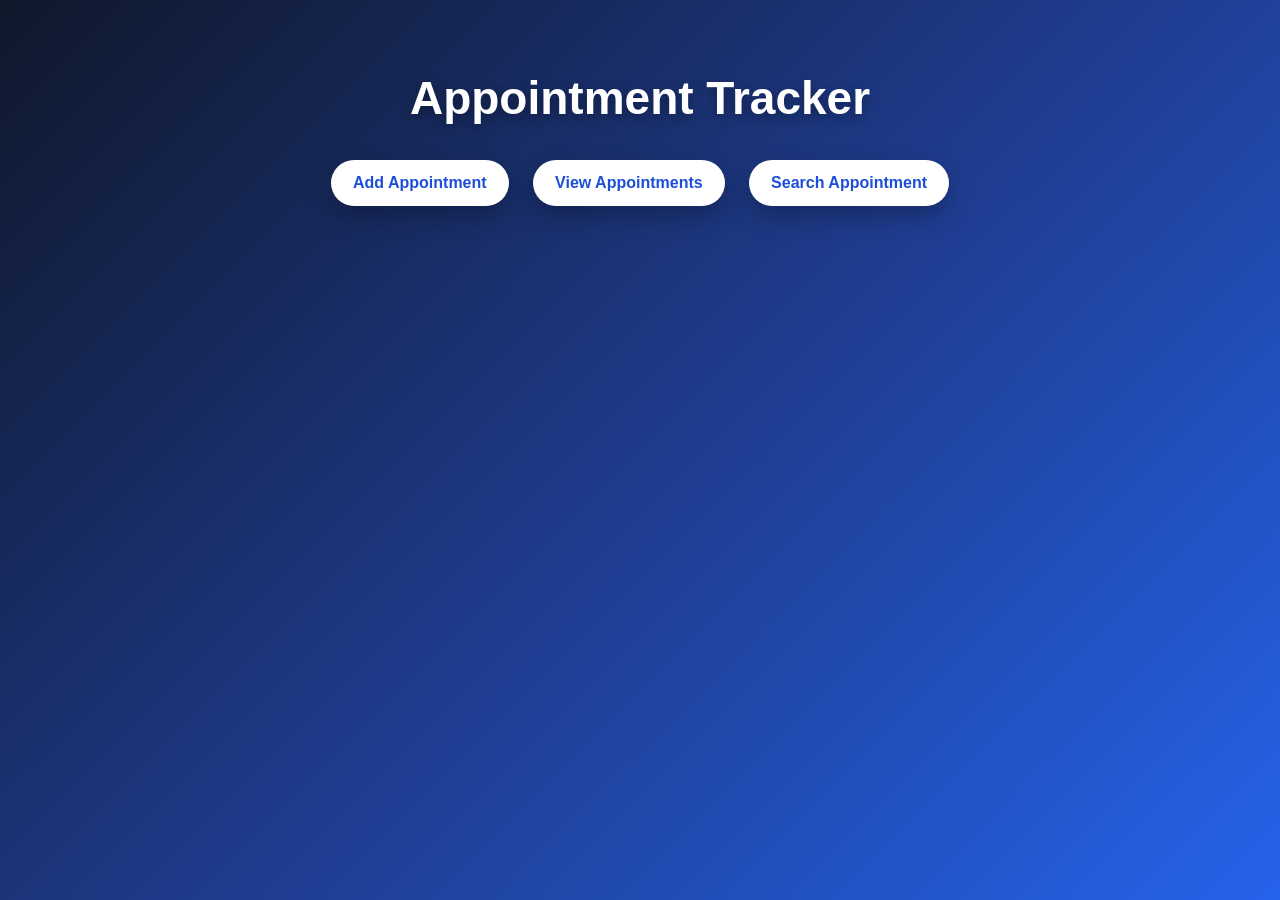
<file: templates/index.html>
<!DOCTYPE html>
<html>
<head>
    <title>Appointment Tracker</title>
    <link rel="stylesheet" href="/static/style.css">
</head>
<body>

<h1>Appointment Tracker</h1>

<div class="nav-container">
    <a href="/add">Add Appointment</a>
    <a href="/appointments">View Appointments</a>
    <a href="/search">Search Appointment</a>
</div>

</body>
</html>
</file>
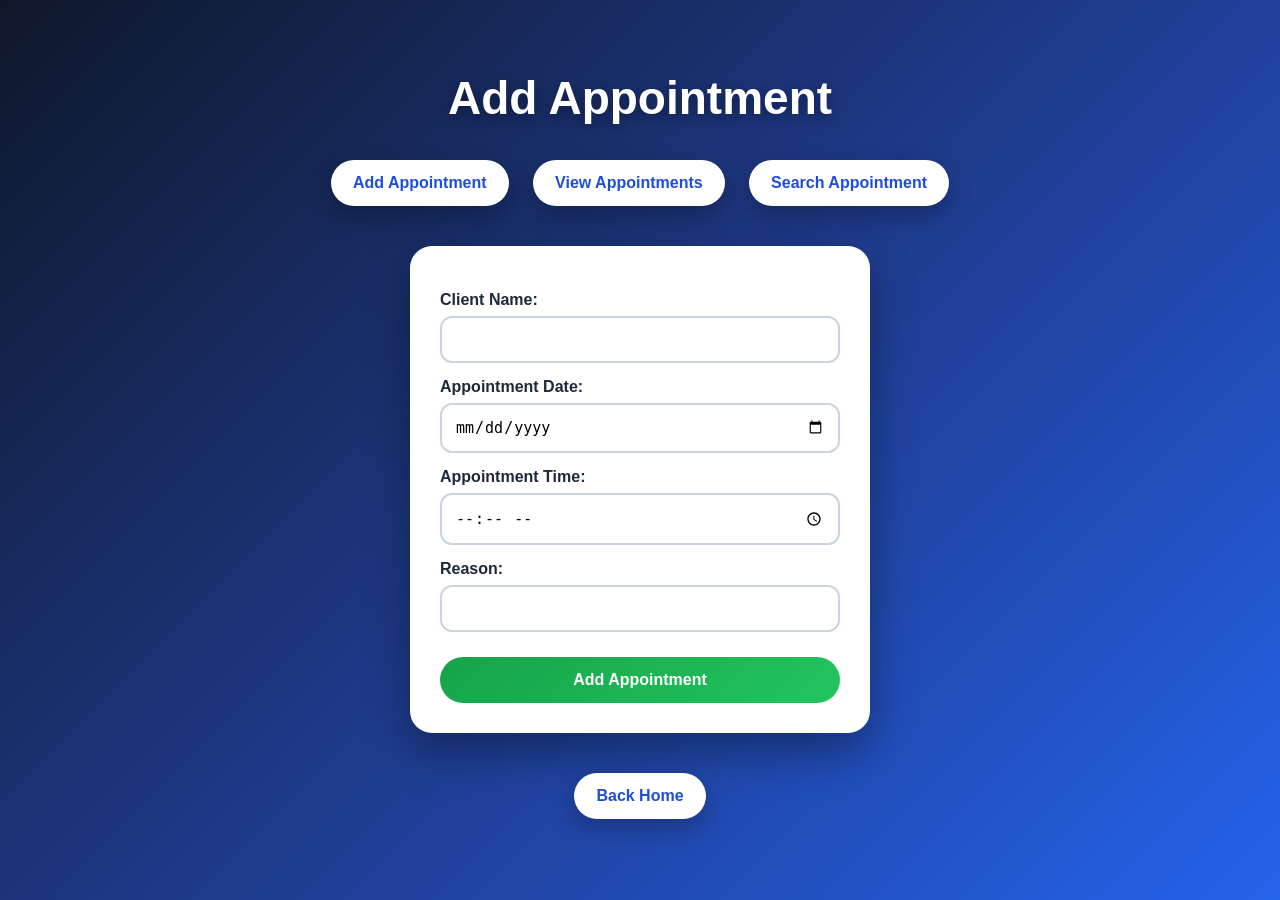
<file: templates/add_appointment.html>
<!DOCTYPE html>
<html>
<head>
    <title>Add Appointment</title>
    <link rel="stylesheet" href="/static/style.css">
</head>


<body>


<h1>Add Appointment</h1>
<div class="nav-container">
    <a href="/add">Add Appointment</a>
    <a href="/appointments">View Appointments</a>
    <a href="/search">Search Appointment</a>
</div>
<form method="POST">
    <label>Client Name:</label>
    <input type="text" name="client_name" required>

    <label>Appointment Date:</label>
    <input type="date" name="appointment_date" required>

    <label>Appointment Time:</label>
    <input type="time" name="appointment_time" required>

    <label>Reason:</label>
    <input type="text" name="reason" required>

    <button type="submit">Add Appointment</button>
</form>

<div class="back-container">
    <a href="/">Back Home</a>
</div>

</body>
</html>
</file>
<file: static/style.css>
* {
    box-sizing: border-box;
}

body {
    margin: 0;
    min-height: 100vh;
    font-family: Arial, sans-serif;
    background: linear-gradient(135deg, #0f172a, #1e3a8a, #2563eb);
    color: #0f172a;
    padding: 40px;
}

.nav-container {
    text-align: center;
    margin-top: 20px;
}


.back-container {
    text-align: center;
    margin-top: 30px;
}

.nav-container a {
    margin: 10px;
}

.back-container a {
    margin: 10px;
}

h1 {
    text-align: center;
    color: white;
    font-size: 46px;
    margin-bottom: 25px;
    text-shadow: 0 4px 12px rgba(0, 0, 0, 0.35);
}

a {
    display: inline-block;
    margin: 10px;
    padding: 14px 22px;
    background: white;
    color: #1d4ed8;
    text-decoration: none;
    border-radius: 30px;
    font-weight: bold;
    box-shadow: 0 10px 25px rgba(0, 0, 0, 0.25);
    transition: 0.3s;
}

a:hover {
    transform: translateY(-4px);
    background: #dbeafe;
}

form {
    max-width: 460px;
    margin: 30px auto;
    padding: 30px;
    background: white;
    border-radius: 22px;
    box-shadow: 0 20px 45px rgba(0, 0, 0, 0.35);
}

label {
    display: block;
    margin-top: 15px;
    font-weight: bold;
    color: #1e293b;
}

input {
    width: 100%;
    padding: 13px;
    margin-top: 7px;
    border: 2px solid #cbd5e1;
    border-radius: 12px;
    font-size: 15px;
}

input:focus {
    outline: none;
    border-color: #2563eb;
    box-shadow: 0 0 0 4px rgba(37, 99, 235, 0.2);
}

button {
    width: 100%;
    margin-top: 25px;
    padding: 14px;
    border: none;
    border-radius: 30px;
    background: linear-gradient(135deg, #16a34a, #22c55e);
    color: white;
    font-size: 16px;
    font-weight: bold;
    cursor: pointer;
    transition: 0.3s;
}

button:hover {
    transform: scale(1.04);
    background: linear-gradient(135deg, #15803d, #16a34a);
}

table {
    width: 95%;
    margin: 30px auto;
    border-collapse: collapse;
    background: white;
    border-radius: 18px;
    overflow: hidden;
    box-shadow: 0 20px 45px rgba(0, 0, 0, 0.35);
}

th {
    background: #0f172a;
    color: white;
    padding: 16px;
}

td {
    padding: 14px;
    text-align: center;
    border-bottom: 1px solid #e5e7eb;
}

tr:nth-child(even) {
    background: #f1f5f9;
}

tr:hover {
    background: #dbeafe;
}

p {
    max-width: 520px;
    margin: 20px auto;
    background: white;
    padding: 20px;
    border-radius: 18px;
    border-left: 8px solid #22c55e;
    box-shadow: 0 15px 35px rgba(0, 0, 0, 0.25);
    line-height: 1.6;
}

body > a {
    text-align: center;
}

@media screen and (max-width: 700px) {
    body {
        padding: 20px;
    }

    h1 {
        font-size: 32px;
    }

    a {
        display: block;
        text-align: center;
    }

    table {
        font-size: 13px;
    }
}
</file>
